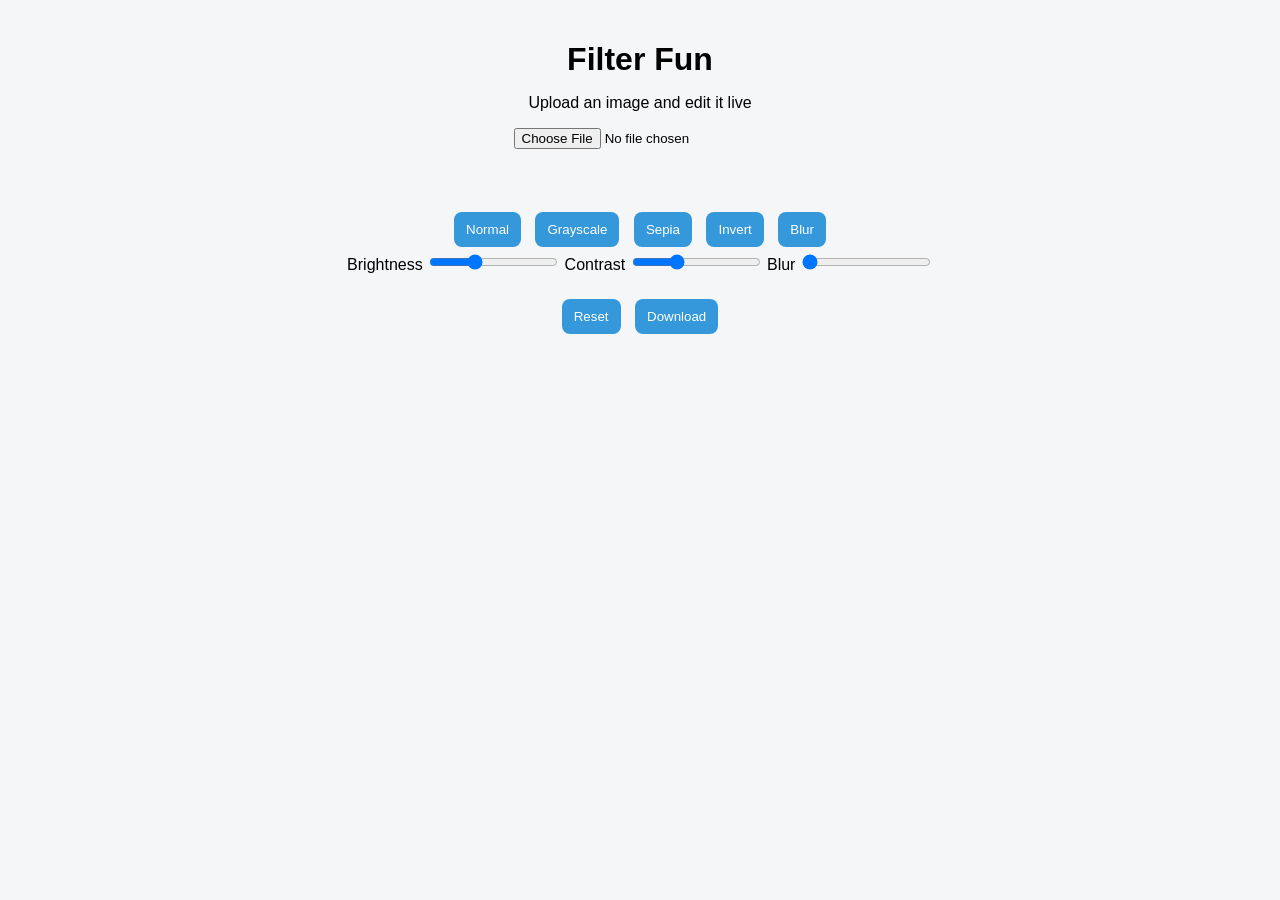
<file: index.html>
<!DOCTYPE html>
<html lang="en">
<head>
  <meta charset="UTF-8">
  <title>Filter Fun</title>
  <link rel="stylesheet" href="style.css">
</head>
<body>

  <h1>Filter Fun</h1>
  <p>Upload an image and edit it live</p>

  <input type="file" id="upload" accept="image/*">

  <div class="image-box">
    <img id="preview" />
  </div>

  <!-- BUTTON FILTERS -->
  <div class="buttons">
    <button onclick="setFilter('none')">Normal</button>
    <button onclick="setFilter('grayscale(100%)')">Grayscale</button>
    <button onclick="setFilter('sepia(100%)')">Sepia</button>
    <button onclick="setFilter('invert(100%)')">Invert</button>
    <button onclick="setFilter('blur(4px)')">Blur</button>
  </div>

  <!-- SLIDERS -->
  <div class="sliders">
    <label>Brightness</label>
    <input type="range" id="brightness" min="50" max="200" value="100">

    <label>Contrast</label>
    <input type="range" id="contrast" min="50" max="200" value="100">

    <label>Blur</label>
    <input type="range" id="blur" min="0" max="10" value="0">
  </div>

  <!-- EXTRA CONTROLS -->
  <div class="buttons">
    <button onclick="resetFilters()">Reset</button>
    <button onclick="downloadImage()">Download</button>
  </div>

  <script src="script.js"></script>
</body>
</html>
</file>
<file: style.css>
body {
  font-family: Arial, sans-serif;
  text-align: center;
  background: #f4f6f8;
  margin: 0;
  padding: 20px;
}

h1 {
  margin-bottom: 5px;
}

.image-box {
  margin-top: 20px;
}

img {
  max-width: 320px;
  border-radius: 10px;
  margin-top: 10px;
  transition: 0.3s;
}

.buttons {
  margin-top: 20px;
}

button {
  margin: 5px;
  padding: 10px 12px;
  border: none;
  border-radius: 8px;
  background: #3498db;
  color: white;
  cursor: pointer;
}

button:hover {
  background: #217dbb;
}
</file>
